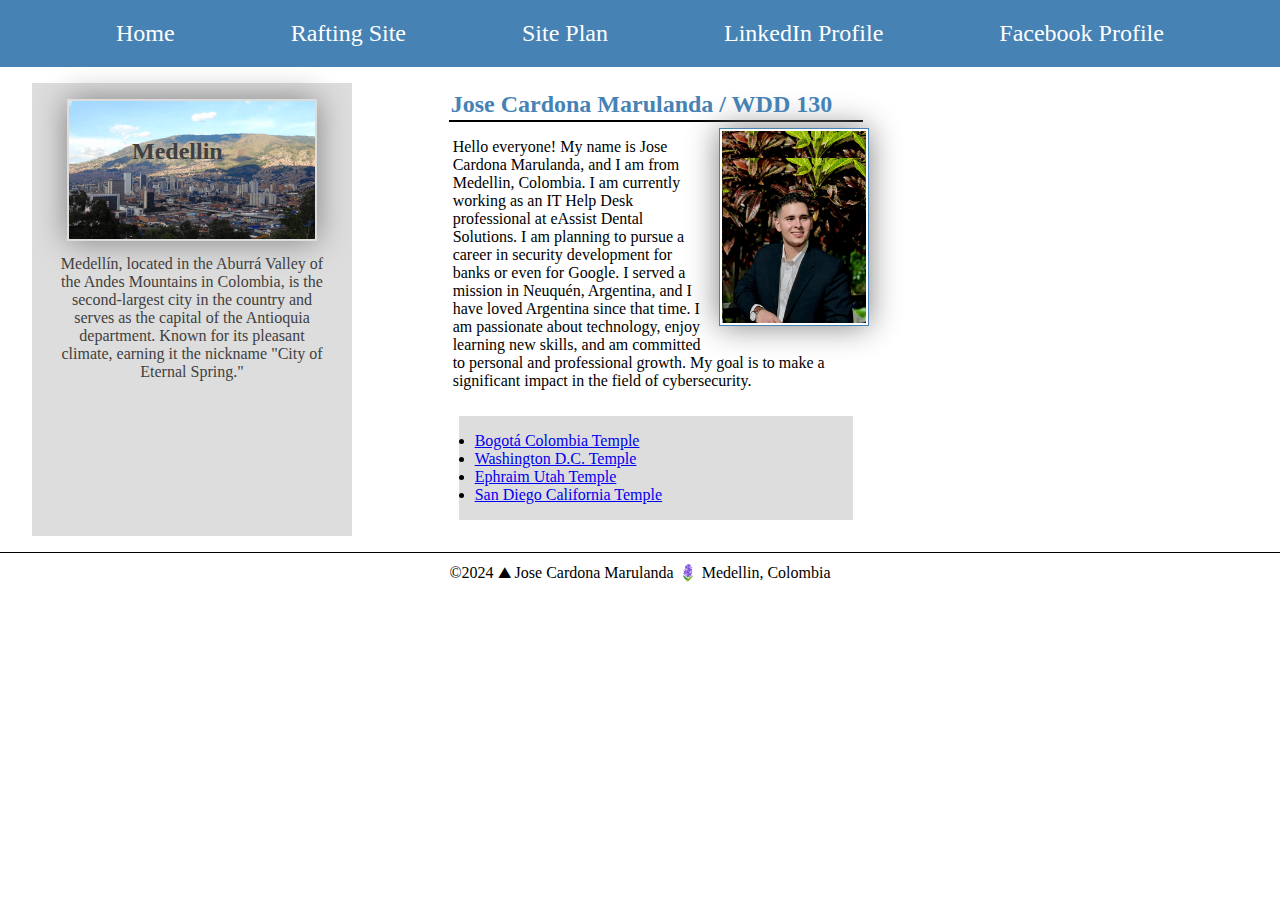
<file: index.html>
<!DOCTYPE html>
<html lang="en">
<head>
    <meta charset="UTF-8">
    <meta name="viewport" content="width=device-width, initial-scale=1.0">
    <meta name="description" content="Jose Cardona WDD130, introduction page">
    <meta name="author" content="Jose Cardona">
    <link rel="stylesheet" href="styles/styles.css">
    <title>Jose Cardona - Introduction</title>
</head>
<body>
    <header>
        <nav>
            <a href="#">Home</a>
            <a href="wwr/">Rafting Site</a>
            <a href="wwr/site-plan-rafting.html">Site Plan</a>
            <a href="https://www.linkedin.com/in/jos%C3%A9-cardona-0943aa1b7/">LinkedIn Profile</a>
            <a href="https://www.facebook.com/profile.php?id=100091596468906">Facebook Profile</a>
        </nav>
    </header>
    <div class="grid">
        <aside class="box indent">
            <h2>Medellin</h2>
            <img src="images/medallo.png" alt="Medellin view" width="500">
            <p>Medellín, located in the Aburrá Valley of the Andes Mountains in Colombia, is the second-largest city in the country and serves as the capital of the Antioquia department. Known for its pleasant climate, earning it the nickname "City of Eternal Spring."</p>
        </aside>
        <main>
            <h1>Jose Cardona Marulanda / WDD 130</h1>
            <img src="images/profile.png" alt="Jose Cardona Smiling" width="500">
            <p>Hello everyone! My name is Jose Cardona Marulanda, and I am from Medellin, Colombia. I am currently working as an IT Help Desk professional at eAssist Dental Solutions. I am planning to pursue a career in security development for banks or even for Google. I served a mission in Neuquén, Argentina, and I have loved Argentina since that time. I am passionate about technology, enjoy learning new skills, and am committed to personal and professional growth. My goal is to make a significant impact in the field of cybersecurity.</p>
            <ul class="box">
                <li><a href="https://www.churchofjesuschrist.org/temples/details/bogota-colombia-temple?lang=eng" target="_blank">Bogotá Colombia Temple</a></li>
                <li><a href="https://www.churchofjesuschrist.org/temples/details/washington-d.c.-temple?lang=eng" target="_blank">Washington D.C. Temple</a></li>
                <li><a href="https://www.churchofjesuschrist.org/temples/details/ephraim-utah-temple?lang=eng" target="_blank">Ephraim Utah Temple</a></li>
                <li><a href="https://www.churchofjesuschrist.org/temples/details/san-diego-california-temple?lang=eng" target="_blank">San Diego California Temple</a></li>
            </ul>
        </main>
    </div>
    <footer>
        <p>&#169;2024 ⛰ Jose Cardona Marulanda 🪻 Medellin, Colombia</p>
    </footer>
</body>
</html>
</file>
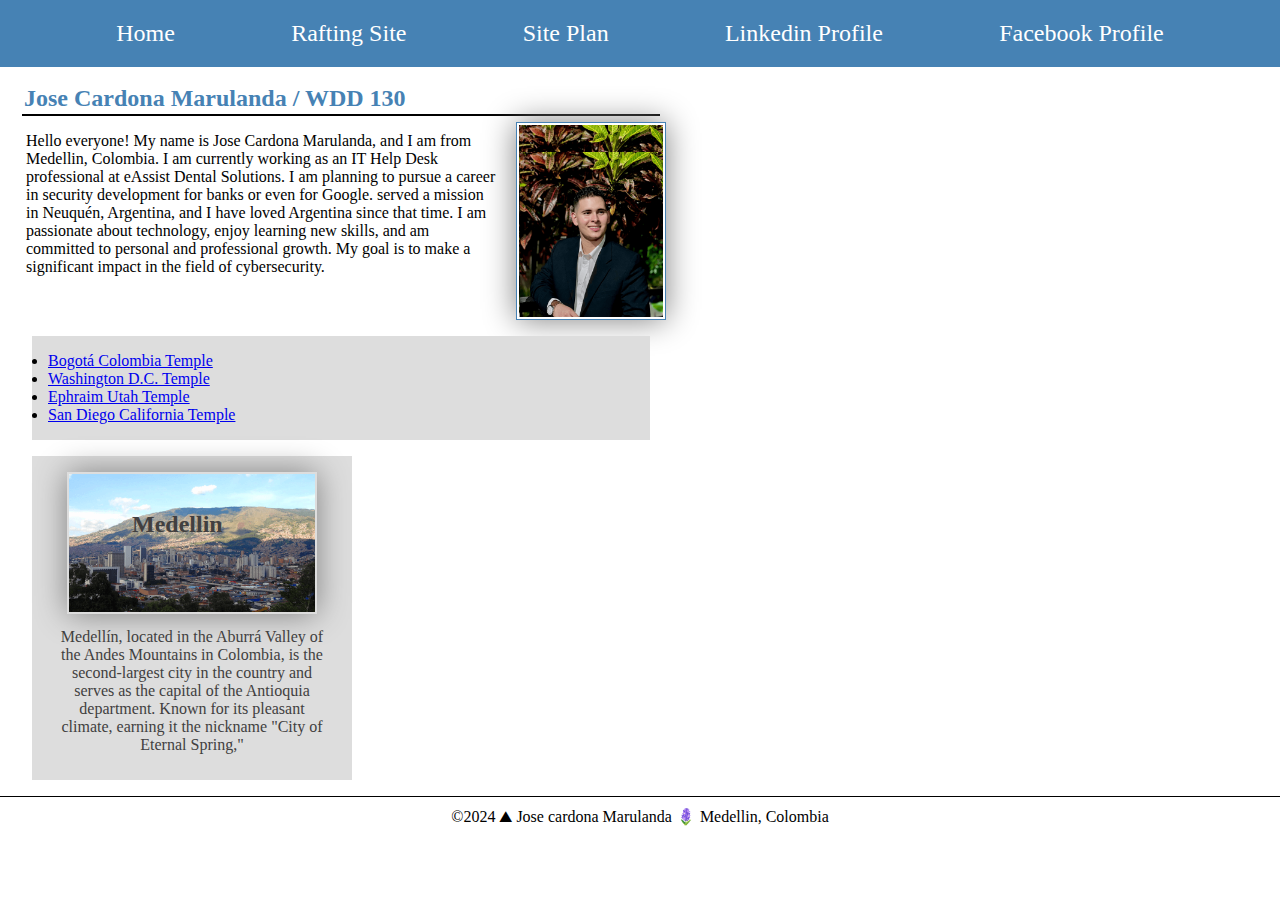
<file: index2.html>
<!--  last modified date Sat, June 22 -->
<!DOCTYPE html>
<html lang="en-US">
    <head>
     <meta charset="utf-8" />
     <meta name="viewport" content="width=device-width,INITIAL-SCALE=1.0">
     <TITLE>Jose Cardona Marulanda / WDD 130</TITLE>
    </head>
    <meta name="description" content=" Jose cardona wdd130, introducion page">
    <meta name="author" content="Jose Cardona">
    <link rel="stylesheet" href="styles/styles.css">
    <body> 
      <header>
        <nav>
           <a href="#">Home</a>
           <a href="wwr/">Rafting Site</a>
           <a href="wwr/site-plan-rafting.html">Site Plan</a>
           <a href="https://www.linkedin.com/in/jos%C3%A9-cardona-0943aa1b7/">Linkedin Profile</a>
           <a href="https://www.facebook.com/profile.php?id=100091596468906">Facebook Profile</a>
           </nav>
        </header>
        <main>
           <h1> Jose Cardona Marulanda / WDD 130</h1>
           <img src="images/profile.png" alt="Jose Cardona Smiling" width="500">
           <p>Hello everyone! My name is Jose Cardona Marulanda, and I am from Medellin, Colombia. I am currently working as an IT Help Desk professional at eAssist Dental Solutions. I am planning to pursue a career in security development for banks or even for Google.
              served a mission in Neuquén, Argentina, and I have loved Argentina since that time. I am passionate about technology, enjoy learning new skills, and am committed to personal and professional growth. My goal is to make a significant impact in the field of cybersecurity.
           </p class="indent">
          <ul class="box"> 
            <li><a href="https://www.churchofjesuschrist.org/temples/details/bogota-colombia-temple?lang=eng" target="_blank">Bogotá Colombia Temple</a></li>
            <li><a href="https://www.churchofjesuschrist.org/temples/details/washington-d.c.-temple?lang=eng" target="_blank">Washington D.C. Temple</a></li>
            <li><a href="https://www.churchofjesuschrist.org/temples/details/ephraim-utah-temple?lang=eng" target="_blank">Ephraim Utah Temple</a></li>
            <li><a href="https://www.churchofjesuschrist.org/temples/details/san-diego-california-temple?lang=eng" target="_blank">San Diego California Temple</a></li>
          </ul>
        
         </main>
         <aside class= "box indent">
          <h2> Medellin </h2>
            <img src="images/medallo.png" alt="Jose Cardona Smiling" width="500">
            <p>Medellín, located in the Aburrá Valley of the Andes Mountains in Colombia, is the second-largest city in the country and serves as the capital of the Antioquia department. Known for its pleasant climate, earning it the nickname "City of Eternal Spring,"</p>
         </aside>
         <footer>
           <p> &#169;2024  ⛰ Jose cardona Marulanda 🪻 Medellin, Colombia </p>
         </footer>
     </body>

     </html>
</file>
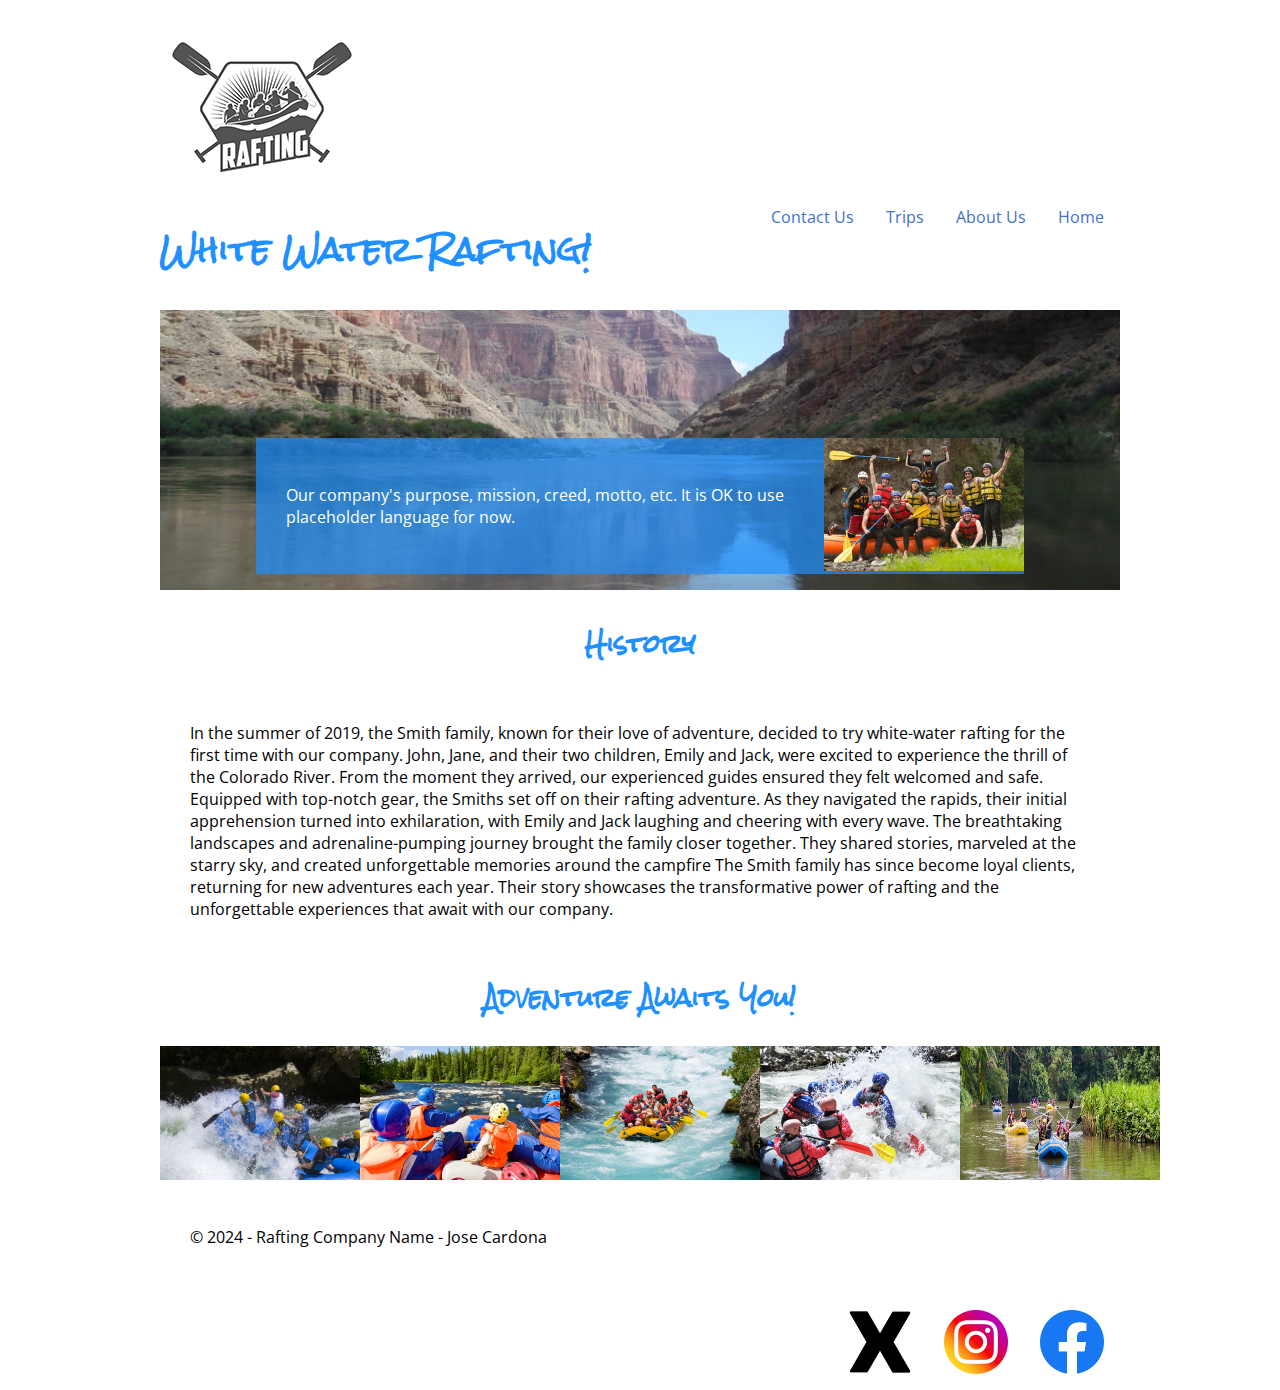
<file: wwr/about.html>
<!DOCTYPE html>
<html lang="en">
<head>
    <meta charset="UTF-8">
    <meta name="viewport" content="width=device-width, initial-scale=1.0">
    <title>Rafting Company</title>
    <link rel="stylesheet" href="styles/rafting.css">
</head>
<body>
    <header class="flex-container">
        <div class="logo">
            <img src="images/logo.png" alt="Company Logo" width="200">
        </div>
        <nav class="nav-links">
          <div><a href="../index.html">Home</a></div>
          <div></div>  <a href="about.html">About Us</a></div>
          <div><a href="trips.html">Trips</a></div>
          <div><a href="contact.html">Contact Us</a></div>
        </nav>
    </header>
    <h1>White Water Rafting!</h1>
    <main>
        <div class="hero">
            <img src="images/river-wide2.jpeg" alt="Hero Image">
            <article>
                <img src="images/happyclient.jpg" alt="Happy Client">
                <p>Our company's purpose, mission, creed, motto, etc. It is OK to use placeholder language for now.</p>
            </article>
        </div>
        <section>
            <h2>History</h2>
            <p>In the summer of 2019, the Smith family, known for their love of adventure, decided to try white-water rafting for the first time with our company. John, Jane, and their two children, Emily and Jack, were excited to experience the thrill of the Colorado River.
                From the moment they arrived, our experienced guides ensured they felt welcomed and safe. Equipped with top-notch gear, the Smiths set off on their rafting adventure. As they navigated the rapids, their initial apprehension turned into exhilaration, with Emily and Jack laughing and cheering with every wave.
                The breathtaking landscapes and adrenaline-pumping journey brought the family closer together. They shared stories, marveled at the starry sky, and created unforgettable memories around the campfire
                The Smith family has since become loyal clients, returning for new adventures each year. Their story showcases the transformative power of rafting and the unforgettable experiences that await with our company.
            </p>
        
        </section>
        <section class ="adventure">
            <h2>Adventure Awaits You!</h2>
            
            <div class="gallery">
                <img src="images/waterrafting1.jpg" alt="Water Rafting 1"width="200">
                <img src="images/waterrafting2.jpg" alt="Water Rafting 2"width="200">
                <img src="images/waterrafting3.jpg" alt="Water Rafting 3"width="200">
                <img src="images/waterrafting4.jpg" alt="Water Rafting 4"width="200">
                <img src="images/waterrafting5.jpg" alt="Water Rafting 5"width="200">
            </div>
        </section>
    </main>
    <footer>
        <p>&#169; 2024 - Rafting Company Name - Jose Cardona</p>
        <nav class="sociallinks">
            <a href="https://www.facebook.com/">
                <img src="images/facebooklogo.png" alt="Facebook">
            </a>
            <a href="https://www.instagram.com/">
                <img src="images/instagramlogo.png" alt="Instagram">
            </a>
            <a href="https://x.com/">
                <img src="images/xlogo.png" alt="X">
            </a>
        </nav>
    </footer>
</body>
</html>
</file>
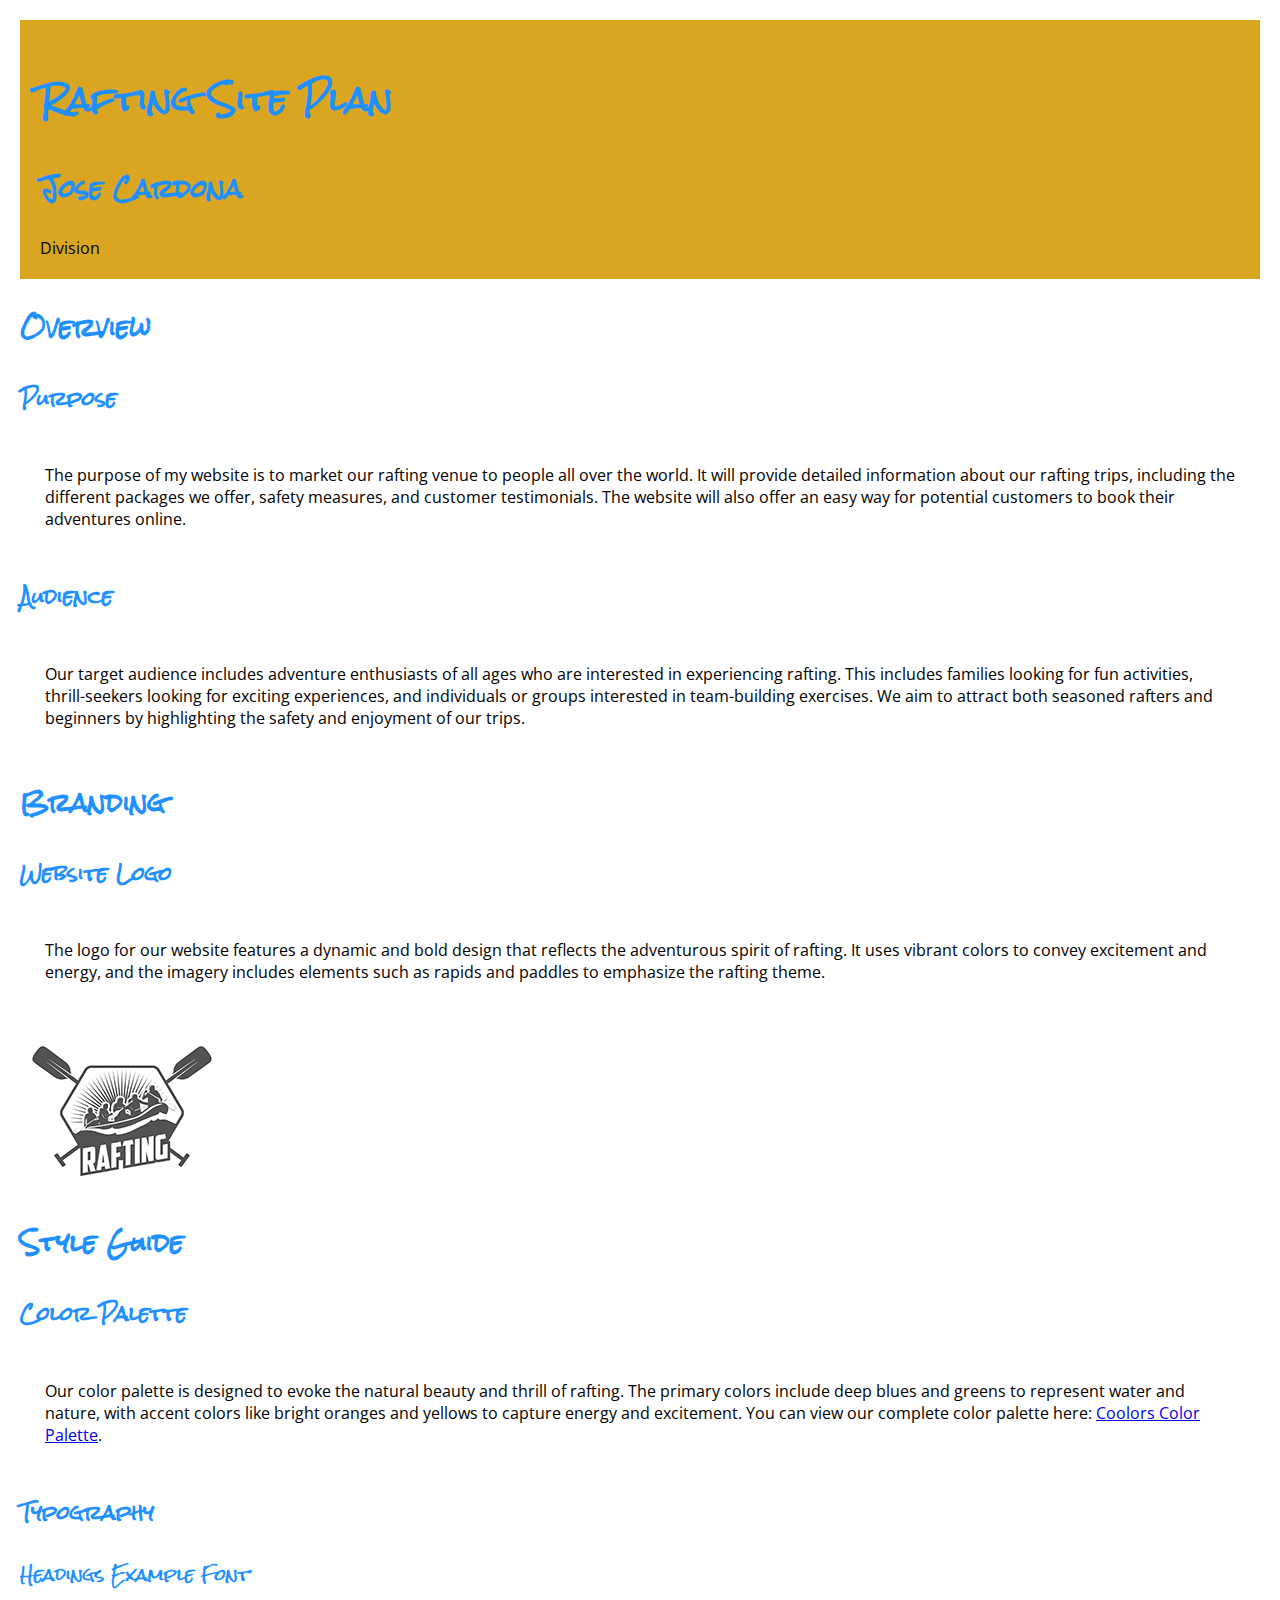
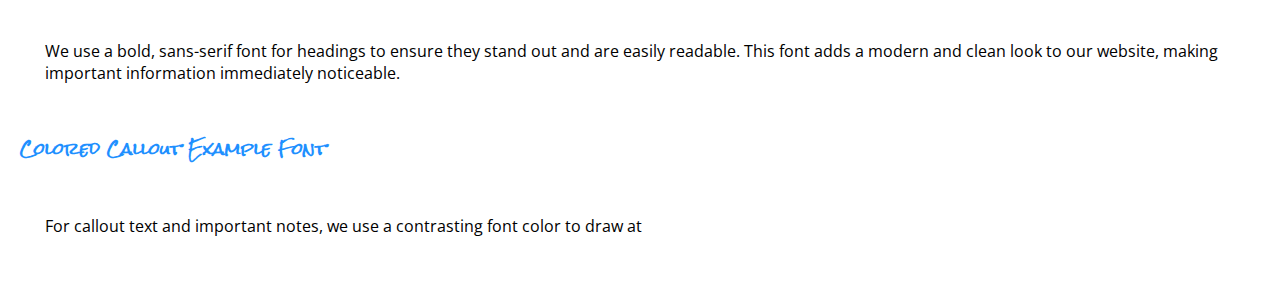
<file: wwr/site-plan-rafting.html>
<!DOCTYPE html>
<html lang="en">
<head>
    <meta charset="UTF-8">
    <meta name="viewport" content="width=device-width, initial-scale=1.0">
    <meta name="description" content="Rafting Site Plan">
    <meta name="author" content="Jose Cardona">
    <link rel="stylesheet" href="styles/site-plan-rafting.css">
    <title>Jose Cardona - Rafting Site Plan</title>
</head>
<body>
    <header>
        <h1>Rafting Site Plan</h1>
        <h2>Jose Cardona</h2>
        <div>Division</div>
    </header>
    
    <main>  
        <h2>Overview</h2>
        <h3>Purpose</h3>
        <p>The purpose of my website is to market our rafting venue to people all over the world. It will provide detailed information about our rafting trips, including the different packages we offer, safety measures, and customer testimonials. The website will also offer an easy way for potential customers to book their adventures online.</p>
        
        <h3>Audience</h3>
        <p>Our target audience includes adventure enthusiasts of all ages who are interested in experiencing rafting. This includes families looking for fun activities, thrill-seekers looking for exciting experiences, and individuals or groups interested in team-building exercises. We aim to attract both seasoned rafters and beginners by highlighting the safety and enjoyment of our trips.</p>
        
        <h2>Branding</h2>
        <h3>Website Logo</h3>
        <p>The logo for our website features a dynamic and bold design that reflects the adventurous spirit of rafting. It uses vibrant colors to convey excitement and energy, and the imagery includes elements such as rapids and paddles to emphasize the rafting theme.</p>
        <img src="images/logo.png" alt="Rafting logo">
        
        <h2>Style Guide</h2>
        <h3>Color Palette</h3>
        <p>Our color palette is designed to evoke the natural beauty and thrill of rafting. The primary colors include deep blues and greens to represent water and nature, with accent colors like bright oranges and yellows to capture energy and excitement. You can view our complete color palette here: <a href="https://coolors.co/002626-0e4749-95c623-e55812-efe7da" target="_blank">Coolors Color Palette</a>.</p>
        
        <h3>Typography</h3>
        <h4>Headings Example Font</h4>
        <p>We use a bold, sans-serif font for headings to ensure they stand out and are easily readable. This font adds a modern and clean look to our website, making important information immediately noticeable.</p>
        
        <h4>Colored Callout Example Font</h4>
        <p>For callout text and important notes, we use a contrasting font color to draw at
</file>
<file: styles/styles.css>
* {
	margin: 0;
	padding: 0;
	box-sizing: border-box;
}   

nav{
    background-color: steelblue;
    padding: 10px;
    display: flex;
   justify-content: space-evenly;
   align-items: center;
}

nav a {
    color: white;
    display: block;
    padding: 10px;
    display: inline;
    text-decoration: none;
    font-size: 1.5rem
    
}
h1{
    color: steelblue;
    margin: 6px;
    padding: 2px;
    border-bottom: 2px solid black;
    font-size:x-large

}

img {
    width: 500px;
    height : auto;
    border : 1px solid steelblue;
    padding : 2px;
    box-shadow: 0 0 30px gray;
}

p{
    padding: 10px;
    
}
main {
    max-width: 650px; 
    width: 100%; 
}
main img{
    width: 150px;
    height: auto;
    border:1px solid steelblue;
    padding: 2px;
    box-shadow: rgb(203, 201, 201);
    float: right;
    margin:0 0 1rem 1rem

}

aside {
    width: 20rem;
    margin: 2em;
    border: 1px solid rgba(158, 157, 157, 0.2); 
    padding: 1em;
    background-color: #b6b5b5;
    color: #414040; 
    text-align: center;
}

aside img {
    width: 250px;
    height: auto;
    border: 1px #000
}
p{ 
    padding:(0 2px); 
}
footer{
    margin-top: 1em;
    border-top: 1px solid #000;
    text-align: center;
}  

/* Class Selectors */

.box {
	margin: 1rem ;
	border: 1rem ;
	padding: 1rem ;
	background-color:#ddd; ;
    clear:both;
    position: relative
}

aside h2 {
    position: absolute;
    top: 55px;
    left: 100px;
     
}
    
.indent {
    margin-left: 2em; 
}

 footer , .grid , head{
    max-width: 840xp;
    margin: 0 auto;
 }  

 .grid {
    display: grid;
    grid-template-columns: 1fr 1fr 1fr;
 }
 
 main {
    grid-column: 2/3;
    margin: 1rem;
 }

 aside {
    grid-column: 1/2;
    grid-row: 1/3;
    position: relative;
 }
</file>
<file: wwr/styles/rafting.css>
@import url('https://fonts.googleapis.com/css2?family=Roboto:ital,wght@0,100;0,300;0,400;0,500;0,700;0,900;1,100;1,300;1,400;1,500;1,700;1,900&display=swap');
@import url('https://fonts.googleapis.com/css2?family=Open+Sans:ital,wght@0,300..800;1,300..800&display=swap');
@import url('https://fonts.googleapis.com/css2?family=Rock+Salt&display=swap');

:root {
    /* Primary colors */
    --primary-color: #1E90FF; /* Dodger Blue */
    --secondary-color: #2E8B57; /* Sea Green */
    --accent-color: #DAA520; /* Goldenrod */
    --additional-accent-color: #708090; /* Slate Gray */

    /* Fonts */
    --heading-font: "Rock Salt", "Roboto", "Open Sans";
    --paragraph-font: "Open Sans", "Roboto", "Rock Salt";

    /* Navigation */
    --navigation-bg-color: #1568A6; /* Deep Blue */
    --navigation-link-color: #3f71cc; /* White */
    --navigation-hover-link-color: #4DA6FF; /* Light Blue */
    --navigation-hover-bg-color: #2E8B57; /* Sea Green */
}


body {
    font-family: var(--heading-font);
    font-family: var(--paragraph-font);
    background-color: var(--background-color);
    max-width: 960px;
    margin: 0 auto; /* Centers the content horizontally */
    padding: 20px;
}

/* Grouping selector for all headings */
h1, h2, h3, h4, h5, h6 {
    font-family: var(--heading-font);
    color: var(--primary-color); /* You can choose any color from your schema */
}

p {
    padding: 30px;

}

nav a {
    display: inline;
    float: right ;
    color: var(--navigation-link-color);
    text-decoration: none; /* Remove underline */
    padding: 1rem;
    display: flex;
    flex-direction: row;
   justify-content: space-around;
}

header h1{
    display: flex;
    justify-items: center;

}
.hero {
    position: relative;
}
.hero article {
    width: 80%;
    top: 8rem;
    position: absolute;
    left: 0;
    right: 0;
    margin: 0 auto;
    background-color: rgba(30, 144, 255, .7);
    color: white;
}
.hero h1 article {
    position: absolute;
    
}
.hero img{
    width: 100%;
    height: auto;
 
 
}
.hero article img {
    float: right;
    width: 200px;
}

head{
    display: flex;
    flex-flow: row wrap;
    justify-content: space-around;
}

.gallery{
    display: flex;
    justify-items: space-around;
    height: auto;
    width: 800px;
    
}

.adventure h2{
    display: flex;
    justify-content: center
}

section h2{
    display: flex;
    justify-content: center
}
</file>
<file: wwr/styles/site-plan-rafting.css>
@import url('https://fonts.googleapis.com/css2?family=Roboto:ital,wght@0,100;0,300;0,400;0,500;0,700;0,900;1,100;1,300;1,400;1,500;1,700;1,900&display=swap');
@import url('https://fonts.googleapis.com/css2?family=Open+Sans:ital,wght@0,300;0,400;0,600;0,700;0,800;1,300;1,400;1,600;1,700;1,800&display=swap');
@import url('https://fonts.googleapis.com/css2?family=Rock+Salt&display=swap');

:root {
    /* Primary colors */
    --primary-color: #1E90FF; /* Dodger Blue */
    --secondary-color: #2E8B57; /* Sea Green */
    --accent-color: #DAA520; /* Goldenrod */
    --additional-accent-color: #708090; /* Slate Gray */

    /* Fonts */
    --heading-font: "Rock Salt", "Roboto", sans-serif;
    --paragraph-font: "Open Sans", "Roboto", sans-serif;

    /* Navigation */
    --navigation-bg-color: #1568A6; /* Deep Blue */
    --navigation-link-color: #FFFFFF; /* White */
    --navigation-hover-link-color: #4DA6FF; /* Light Blue */
    --navigation-hover-bg-color: #2E8B57; /* Sea Green */
}

body {
    font-family: var(--paragraph-font);
    margin: 0 auto; /* Centers the content horizontally */
    padding: 20px;
}

/* Grouping selector for all headings */
h1, h2, h3, h4, h5, h6 {
    font-family: var(--heading-font);
    color: var(--primary-color); /* You can choose any color from your schema */
}

header {
    padding: 20px;
    background-color: var(--accent-color);
}

p {
    padding: 25px;
}

nav {
    background-color: var(--navigation-bg-color);
    font-size: 1.5rem;
}

nav a {
    
    color: var(--navigation-link-color);
    text-decoration: none;
    padding: 1rem;
    border: solid black;

}

nav a:link, nav a:visited {
    color: var(--navigation-link-color);
}

nav a:hover {
    color: var(--navigation-hover-link-color);
    background-color: var(--navigation-hover-bg-color);
}

.flex-container{
    display: flex;
    flex-flow: row wrap;
    justify-content: flex-start;

}
</file>
